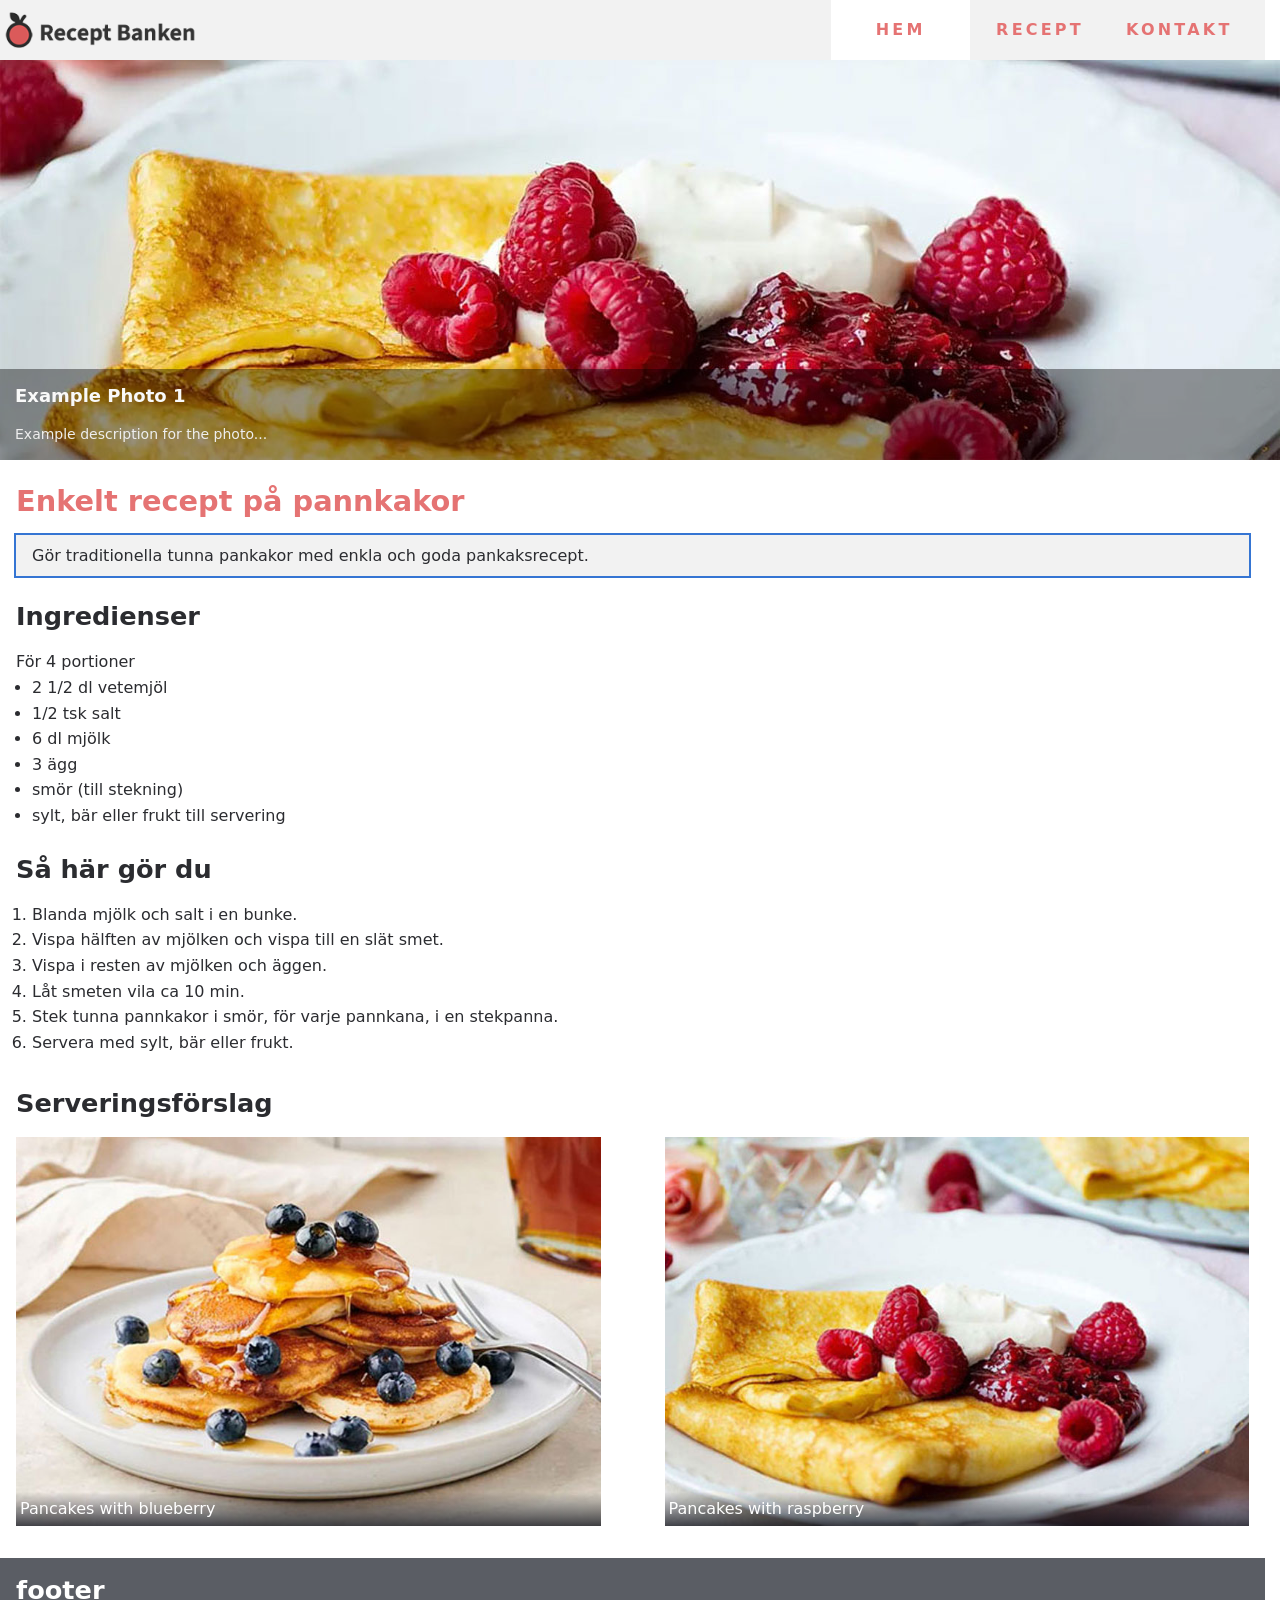
<file: index.html>
<!doctype html>
<html lang="sv">

<head>
  <meta charset="utf-8">
  <meta name="viewport" content="width=device-width, initial-scale=1">
  <title>Recept Banken</title>

  <!-- fontawesome icons -->
  <link rel="stylesheet" href="css/fa-6.5.1-fontawesome.min.css">
  <link rel="stylesheet" href="css/fa-6.5.1-brands.min.css">
  <link rel="stylesheet" href="css/fa-6.5.1-solid.min.css">
  <link rel="stylesheet" href="css/fa-6.5.1-v5-font-face.min.css">
  <link rel="stylesheet" href="css/fa-6.5.1-v4-font-face.min.css">

  <!-- font: system-ui, ui-monospace -->
  <link rel="stylesheet" href="css/font-face.css">

  <!-- css styles -->
  <link rel="stylesheet" href="css/variables.css">
  <link rel="stylesheet" href="css/global.css">
  <link rel="stylesheet" href="css/typography.css">
  <link rel="stylesheet" href="css/navbar.css">
  <link rel="stylesheet" href="css/media.css">
  <link rel="stylesheet" href="css/slides.css">

  <!-- favicon -->
  <link rel="icon" type="image/png" href="favicon-96x96.png" sizes="96x96">
  <link rel="icon" type="image/svg+xml" href="favicon.svg">
  <link rel="shortcut icon" href="favicon.ico" />
  <link rel="apple-touch-icon" sizes="180x180" href="apple-touch-icon.png">
  <meta name="apple-mobile-web-app-title" content="Recept Banken">
  <link rel="manifest" href="site.webmanifest">

  <meta name="description" content="Recept för alla | Recept Banken">

</head>
<body>
<header>
  <div class="container">

    <!-- logo -->
    <a class="logo" href="index.html">
      <img src="img/logo.svg" width="200" height="40" alt="Recept Banken Logotype">
    </a>

    <!-- hidden checkbox -->
    <input type="checkbox" id="nav-toggle" class="nav-toggle">

    <!-- nav -->
    <nav>
      <ul>
        <li><a class="active" aria-current="page" href="index.html">Hem</a></li>
        <li><a href="recept.html">Recept</a></li>
        <li><a href="contact.html">Kontakt</a></li>
      </ul>
    </nav>

    <!-- hamburger menu -->
    <label for="nav-toggle" class="nav-toggle-label">
      <i class="fa-solid fa-bars"></i>
    </label>

  </div>
</header>

<main>

  <!-- slider -->
  <div class="container slider">
    <div class="image-slideshow">
      <div>
        <img src="img/slides/slide1.jpg" width="1280" height="400" alt="">
        <div>
          <h2>Example Photo 1</h2>
          <p>Example description for the photo...</p>
        </div>
      </div>
      <div>
        <img src="img/slides/slide2.jpg" width="1280" height="400" alt="">
        <div>
          <h2>Example Photo 2</h2>
          <p>Example description for the photo...</p>
        </div>
      </div>
      <div>
        <img src="img/slides/slide3.jpg" width="1280" height="400" alt="">
        <div>
          <h2>Example Photo 3</h2>
          <p>Example description for the photo...</p>
        </div>
      </div>
    </div>
  </div>

  <section class="container">
    <header>
      <h1>Enkelt recept på pannkakor</h1>
      <p>
        Gör traditionella tunna pankakor med enkla och goda pankaksrecept.
      </p>
    </header>

    <div class="content">
      <article>

        <h2>Ingredienser</h2>

        <p>
          För 4 portioner
        </p>
        <ul>
          <li>
            2 1/2 dl vetemjöl
          </li>
          <li>
            1/2 tsk salt
          </li>
          <li>
            6 dl mjölk
          </li>
          <li>
            3 ägg
          </li>
          <li>
            smör (till stekning)
          </li>
          <li>
            sylt, bär eller frukt till servering
          </li>
        </ul>

        <h2>Så här gör du</h2>

        <ol>
          <li>
            Blanda mjölk och salt i en bunke.
          </li>
          <li>
            Vispa hälften av mjölken och vispa till en slät smet.
          </li>
          <li>
            Vispa i resten av mjölken och äggen.
          </li>
          <li>
            Låt smeten vila ca 10 min.
          </li>
          <li>
            Stek tunna pannkakor i smör, för varje pannkana, i en stekpanna.
          </li>
          <li>
            Servera med sylt, bär eller frukt.
          </li>
        </ol>

      </article>
    </div>

    </section>
    <section class="container">

      <h2>Serveringsförslag</h2>

      <div class="content">

        <article>
          <figure>
            <img src="img/pancakes-blueberry.jpg" width="800" height="533" alt="Pancakes with blueberry">
            <figcaption>Pancakes with blueberry</figcaption>
          </figure>
        </article>

        <article>
          <figure>
            <img src="img/pancakes-raspberry.jpg" width="800" height="533" alt="Pancakes with raspberry">
            <figcaption>Pancakes with raspberry</figcaption>
          </figure>
        </article>

      </div>

  </section>
</main>

<footer>
  <section class="container">
    <h2>footer</h2>
  </section>
</footer>

</body>
</html>
</file>
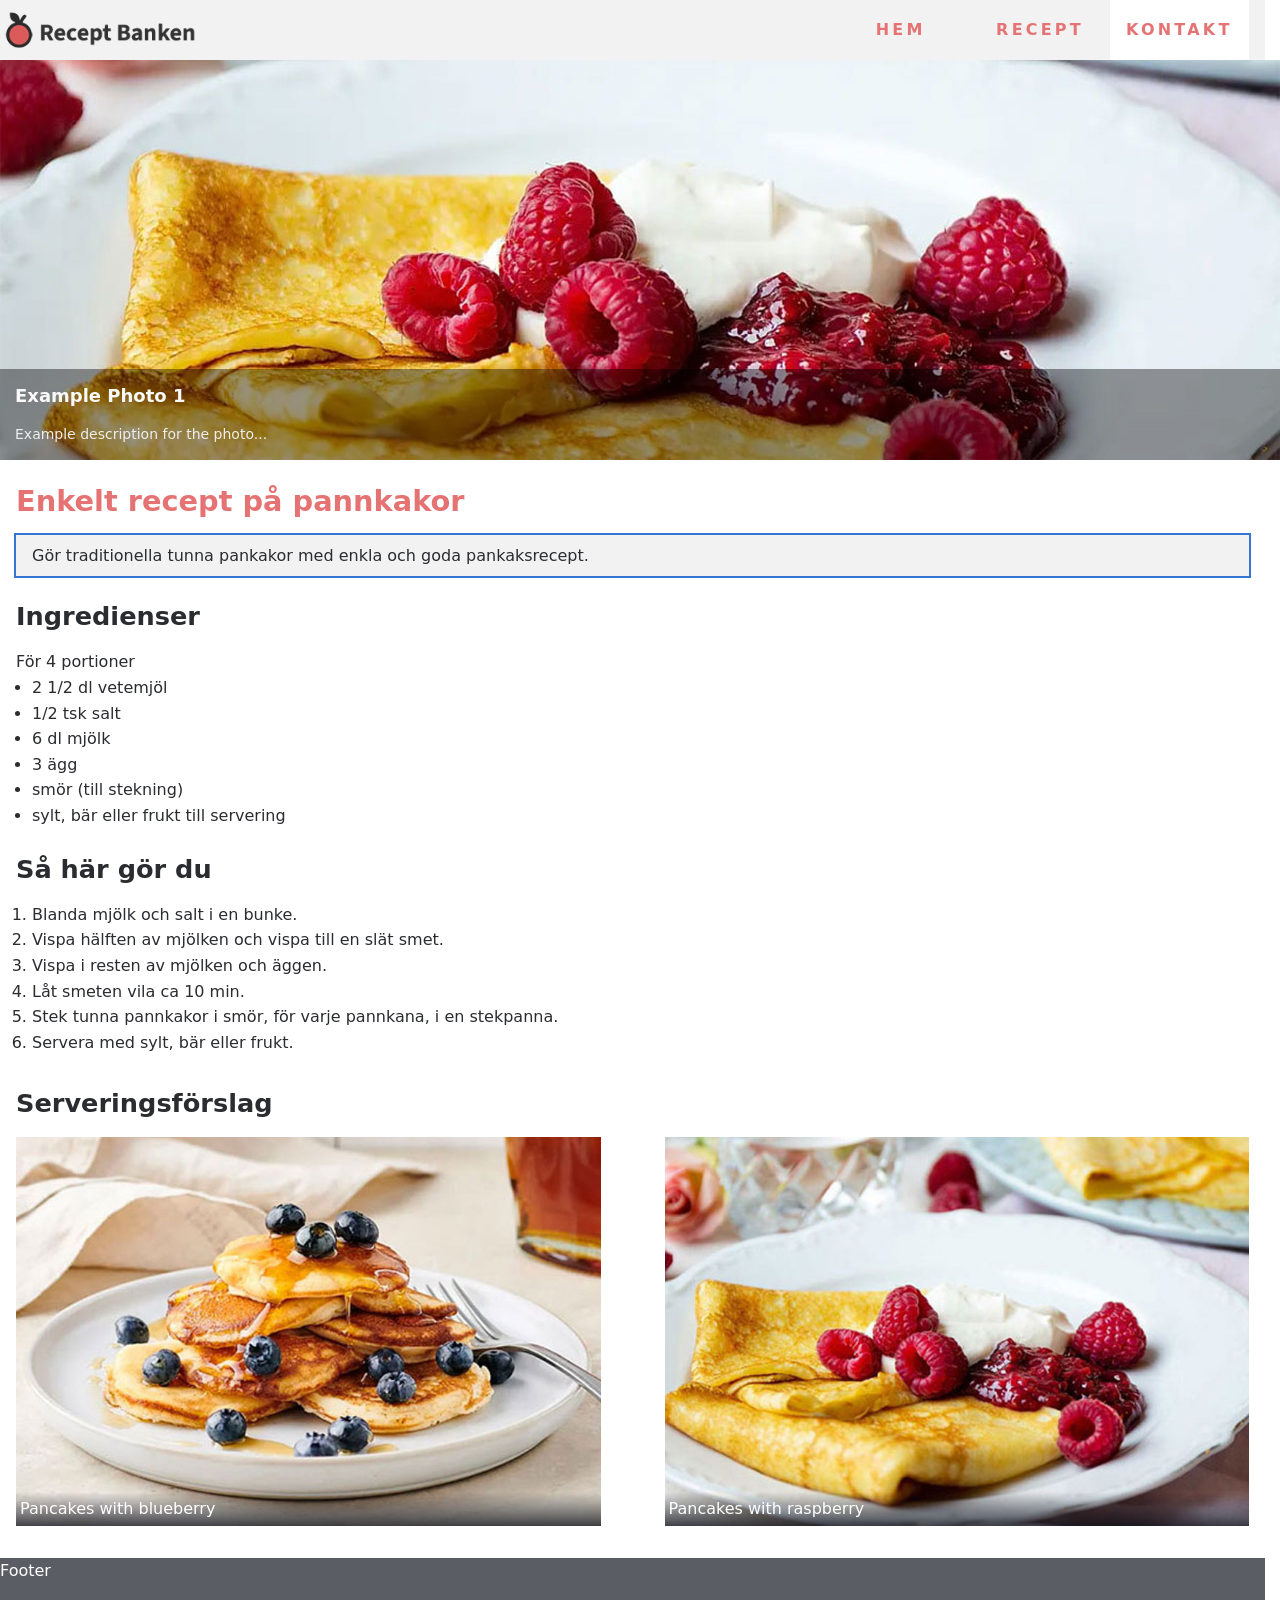
<file: contact.html>
<!doctype html>
<html lang="sv">

<head>
  <meta charset="utf-8">
  <meta name="viewport" content="width=device-width, initial-scale=1">
  <title>Recept Banken</title>

  <!-- fontawesome icons -->
  <link rel="stylesheet" href="css/fa-6.5.1-fontawesome.min.css">
  <link rel="stylesheet" href="css/fa-6.5.1-brands.min.css">
  <link rel="stylesheet" href="css/fa-6.5.1-solid.min.css">
  <link rel="stylesheet" href="css/fa-6.5.1-v5-font-face.min.css">
  <link rel="stylesheet" href="css/fa-6.5.1-v4-font-face.min.css">

  <!-- font: system-ui, ui-monospace -->
  <link rel="stylesheet" href="css/font-face.css">

  <!-- css styles -->
  <link rel="stylesheet" href="css/variables.css">
  <link rel="stylesheet" href="css/global.css">
  <link rel="stylesheet" href="css/typography.css">
  <link rel="stylesheet" href="css/navbar.css">
  <link rel="stylesheet" href="css/media.css">
  <link rel="stylesheet" href="css/slides.css">

  <!-- favicon -->
  <link rel="icon" type="image/png" href="favicon-96x96.png" sizes="96x96">
  <link rel="icon" type="image/svg+xml" href="favicon.svg">
  <link rel="shortcut icon" href="favicon.ico" />
  <link rel="apple-touch-icon" sizes="180x180" href="apple-touch-icon.png">
  <meta name="apple-mobile-web-app-title" content="Recept Banken">
  <link rel="manifest" href="site.webmanifest">

  <meta name="description" content="Recept för alla | Recept Banken">

</head>
<body>
<header>
  <div class="container">

    <!-- logo -->
    <a class="logo" href="index.html">
      <img src="img/logo.svg" width="200" height="40" alt="Recept Banken Logotype">
    </a>

    <!-- hidden checkbox -->
    <input type="checkbox" id="nav-toggle" class="nav-toggle">

    <!-- nav -->
    <nav>
      <ul>
        <li><a href="index.html">Hem</a></li>
        <li><a href="recept.html">Recept</a></li>
        <li><a class="active" aria-current="page" href="contact.html">Kontakt</a></li>
      </ul>
    </nav>

    <!-- hamburger menu -->
    <label for="nav-toggle" class="nav-toggle-label">
      <i class="fa-solid fa-bars"></i>
    </label>

  </div>
</header>

<main>

  <!-- slider -->
  <div class="container slider">
    <div class="image-slideshow">
      <div>
        <img src="img/slides/slide1.jpg" width="1280" height="400" alt="">
        <div>
          <h2>Example Photo 1</h2>
          <p>Example description for the photo...</p>
        </div>
      </div>
      <div>
        <img src="img/slides/slide2.jpg" width="1280" height="400" alt="">
        <div>
          <h2>Example Photo 2</h2>
          <p>Example description for the photo...</p>
        </div>
      </div>
      <div>
        <img src="img/slides/slide3.jpg" width="1280" height="400" alt="">
        <div>
          <h2>Example Photo 3</h2>
          <p>Example description for the photo...</p>
        </div>
      </div>
    </div>
  </div>

  <section class="container">
    <header>
      <h1>Enkelt recept på pannkakor</h1>
      <p>
        Gör traditionella tunna pankakor med enkla och goda pankaksrecept.
      </p>
    </header>

    <div class="content">
      <article>

        <h2>Ingredienser</h2>

        <p>
          För 4 portioner
        </p>
        <ul>
          <li>
            2 1/2 dl vetemjöl
          </li>
          <li>
            1/2 tsk salt
          </li>
          <li>
            6 dl mjölk
          </li>
          <li>
            3 ägg
          </li>
          <li>
            smör (till stekning)
          </li>
          <li>
            sylt, bär eller frukt till servering
          </li>
        </ul>

        <h2>Så här gör du</h2>

        <ol>
          <li>
            Blanda mjölk och salt i en bunke.
          </li>
          <li>
            Vispa hälften av mjölken och vispa till en slät smet.
          </li>
          <li>
            Vispa i resten av mjölken och äggen.
          </li>
          <li>
            Låt smeten vila ca 10 min.
          </li>
          <li>
            Stek tunna pannkakor i smör, för varje pannkana, i en stekpanna.
          </li>
          <li>
            Servera med sylt, bär eller frukt.
          </li>
        </ol>

      </article>
    </div>

  </section>

  <section class="container">

    <h2>Serveringsförslag</h2>

    <div class="content">

      <article>
        <figure>
          <img src="img/pancakes-blueberry.jpg" width="800" height="533" alt="Pancakes with blueberry">
          <figcaption>Pancakes with blueberry</figcaption>
        </figure>
      </article>

      <article>
        <figure>
          <img src="img/pancakes-raspberry.jpg" width="800" height="533" alt="Pancakes with raspberry">
          <figcaption>Pancakes with raspberry</figcaption>
        </figure>
      </article>

    </div>

  </section>
</main>

<footer>
  <section class="container">
    Footer
  </section>
</footer>

</body>
</html>
</file>
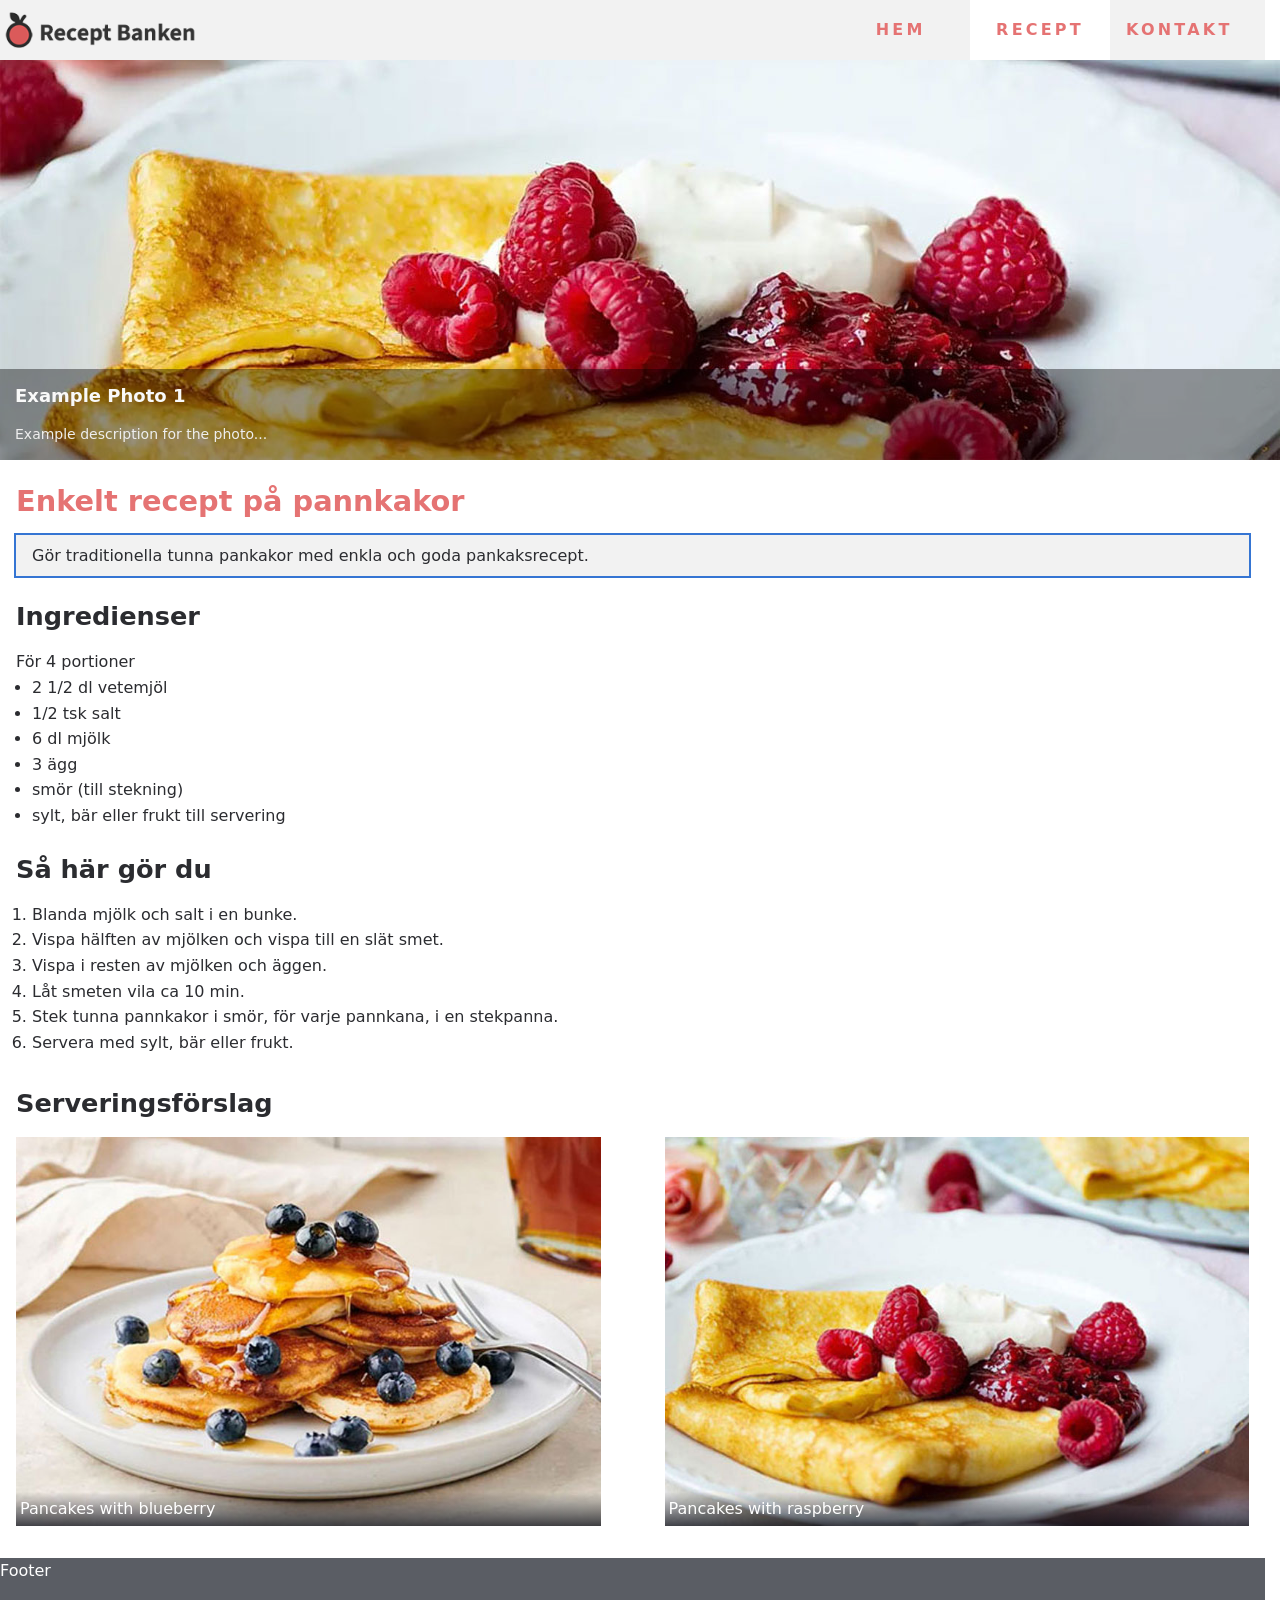
<file: recept.html>
<!doctype html>
<html lang="sv">

<head>
  <meta charset="utf-8">
  <meta name="viewport" content="width=device-width, initial-scale=1">
  <title>Recept Banken</title>

  <!-- fontawesome icons -->
  <link rel="stylesheet" href="css/fa-6.5.1-fontawesome.min.css">
  <link rel="stylesheet" href="css/fa-6.5.1-brands.min.css">
  <link rel="stylesheet" href="css/fa-6.5.1-solid.min.css">
  <link rel="stylesheet" href="css/fa-6.5.1-v5-font-face.min.css">
  <link rel="stylesheet" href="css/fa-6.5.1-v4-font-face.min.css">

  <!-- font: system-ui, ui-monospace -->
  <link rel="stylesheet" href="css/font-face.css">

  <!-- css styles -->
  <link rel="stylesheet" href="css/variables.css">
  <link rel="stylesheet" href="css/global.css">
  <link rel="stylesheet" href="css/typography.css">
  <link rel="stylesheet" href="css/navbar.css">
  <link rel="stylesheet" href="css/media.css">
  <link rel="stylesheet" href="css/slides.css">

  <!-- favicon -->
  <link rel="icon" type="image/png" href="favicon-96x96.png" sizes="96x96">
  <link rel="icon" type="image/svg+xml" href="favicon.svg">
  <link rel="shortcut icon" href="favicon.ico" />
  <link rel="apple-touch-icon" sizes="180x180" href="apple-touch-icon.png">
  <meta name="apple-mobile-web-app-title" content="Recept Banken">
  <link rel="manifest" href="site.webmanifest">

  <meta name="description" content="Recept för alla | Recept Banken">

</head>
<body>
<header>
  <div class="container">

    <!-- logo -->
    <a class="logo" href="index.html">
      <img src="img/logo.svg" width="200" height="40" alt="Recept Banken Logotype">
    </a>

    <!-- hidden checkbox -->
    <input type="checkbox" id="nav-toggle" class="nav-toggle">

    <!-- nav -->
    <nav>
      <ul>
        <li><a href="index.html">Hem</a></li>
        <li><a class="active" aria-current="page" href="recept.html">Recept</a></li>
        <li><a href="contact.html">Kontakt</a></li>
      </ul>
    </nav>

    <!-- hamburger menu -->
    <label for="nav-toggle" class="nav-toggle-label">
      <i class="fa-solid fa-bars"></i>
    </label>

  </div>
</header>

<main>

  <!-- slider -->
  <div class="container slider">
    <div class="image-slideshow">
      <div>
        <img src="img/slides/slide1.jpg" width="1280" height="400" alt="">
        <div>
          <h2>Example Photo 1</h2>
          <p>Example description for the photo...</p>
        </div>
      </div>
      <div>
        <img src="img/slides/slide2.jpg" width="1280" height="400" alt="">
        <div>
          <h2>Example Photo 2</h2>
          <p>Example description for the photo...</p>
        </div>
      </div>
      <div>
        <img src="img/slides/slide3.jpg" width="1280" height="400" alt="">
        <div>
          <h2>Example Photo 3</h2>
          <p>Example description for the photo...</p>
        </div>
      </div>
    </div>
  </div>

  <section class="container">
    <header>
      <h1>Enkelt recept på pannkakor</h1>
      <p>
        Gör traditionella tunna pankakor med enkla och goda pankaksrecept.
      </p>
    </header>

    <div class="content">
      <article>

        <h2>Ingredienser</h2>

        <p>
          För 4 portioner
        </p>
        <ul>
          <li>
            2 1/2 dl vetemjöl
          </li>
          <li>
            1/2 tsk salt
          </li>
          <li>
            6 dl mjölk
          </li>
          <li>
            3 ägg
          </li>
          <li>
            smör (till stekning)
          </li>
          <li>
            sylt, bär eller frukt till servering
          </li>
        </ul>

        <h2>Så här gör du</h2>

        <ol>
          <li>
            Blanda mjölk och salt i en bunke.
          </li>
          <li>
            Vispa hälften av mjölken och vispa till en slät smet.
          </li>
          <li>
            Vispa i resten av mjölken och äggen.
          </li>
          <li>
            Låt smeten vila ca 10 min.
          </li>
          <li>
            Stek tunna pannkakor i smör, för varje pannkana, i en stekpanna.
          </li>
          <li>
            Servera med sylt, bär eller frukt.
          </li>
        </ol>

      </article>
    </div>

  </section>

  <section class="container">

    <h2>Serveringsförslag</h2>

    <div class="content">

      <article>
        <figure>
          <img src="img/pancakes-blueberry.jpg" width="800" height="533" alt="Pancakes with blueberry">
          <figcaption>Pancakes with blueberry</figcaption>
        </figure>
      </article>

      <article>
        <figure>
          <img src="img/pancakes-raspberry.jpg" width="800" height="533" alt="Pancakes with raspberry">
          <figcaption>Pancakes with raspberry</figcaption>
        </figure>
      </article>

    </div>

  </section>
</main>

<footer>
  <section class="container">
    Footer
  </section>
</footer>

</body>
</html>
</file>
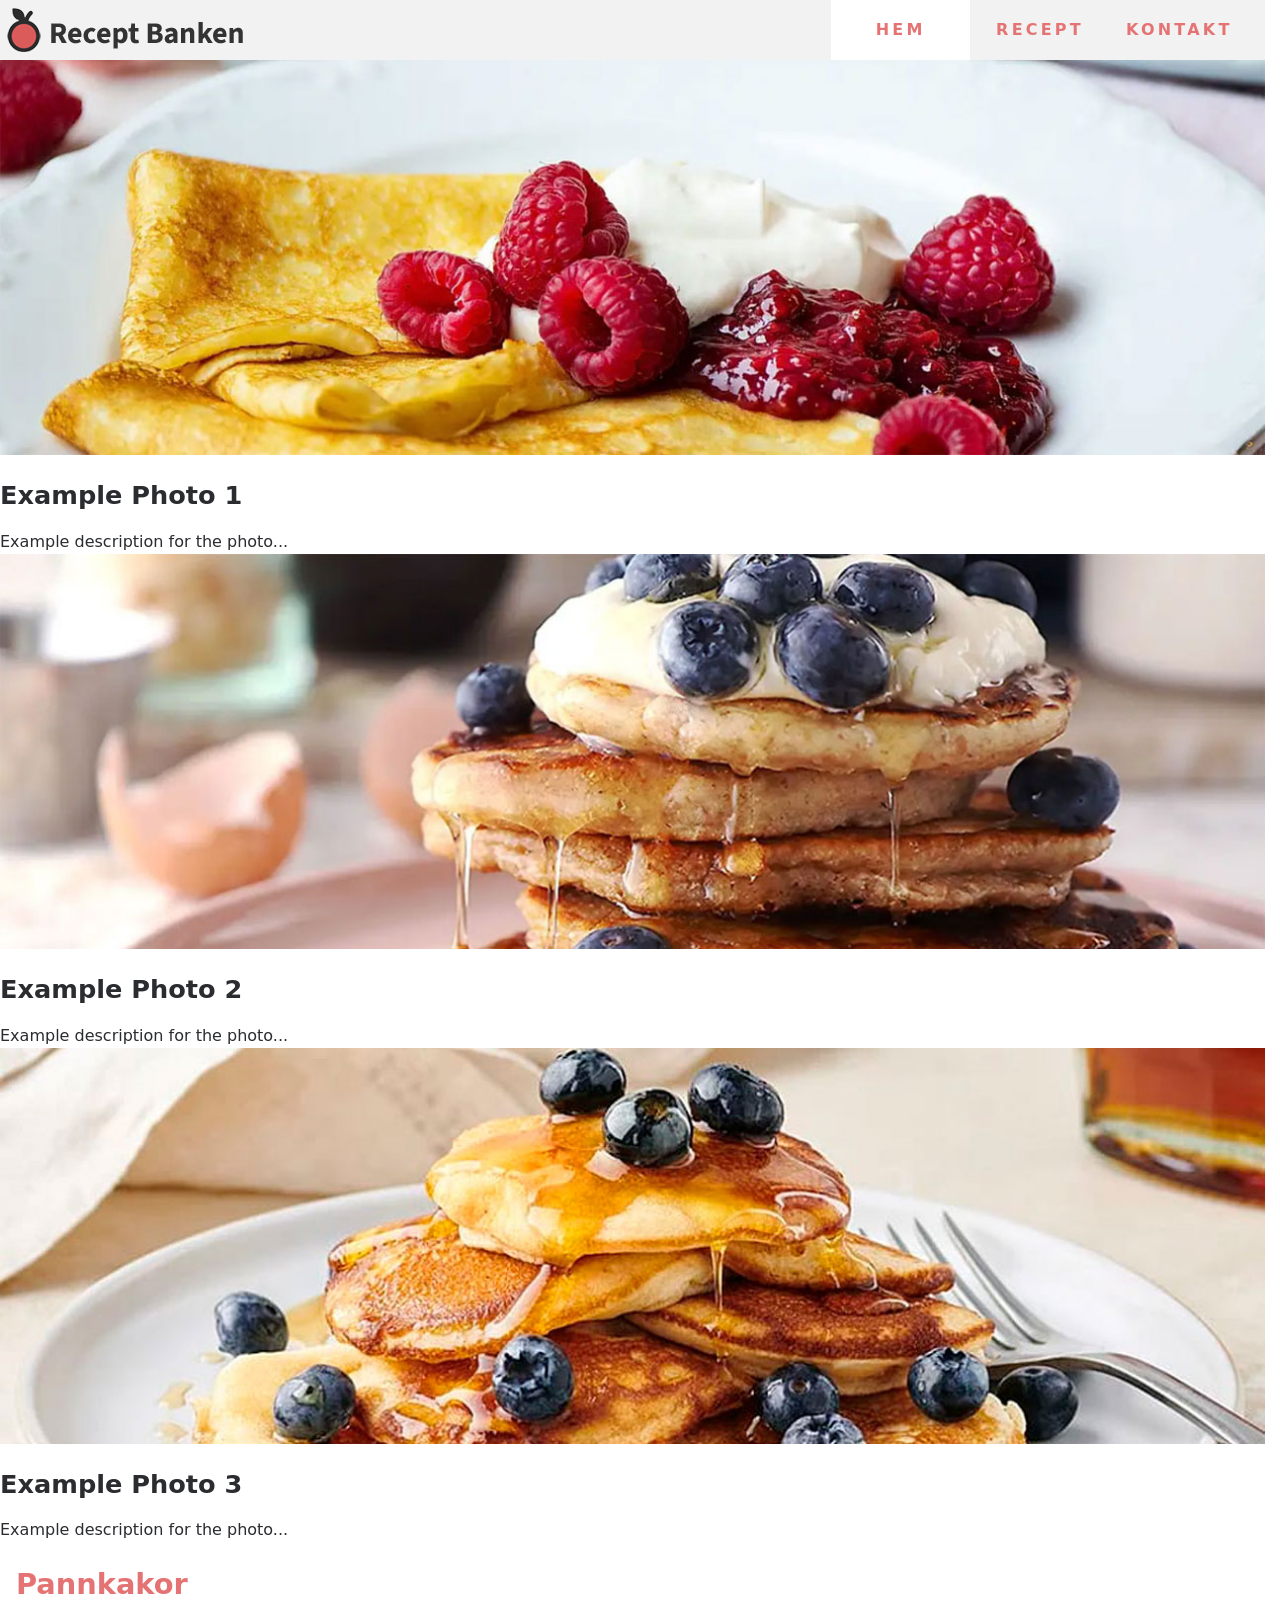
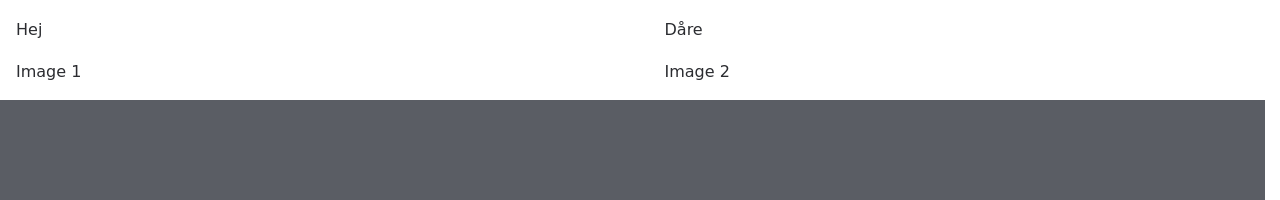
<file: test.html>
<!doctype html>
<html lang="sv">

<head>
  <meta charset="utf-8">
  <meta name="viewport" content="width=device-width, initial-scale=1">
  <title>Recept Banken</title>

  <!-- fontawesome icons -->
  <link rel="stylesheet" href="css/fa-6.5.1-fontawesome.min.css">
  <link rel="stylesheet" href="css/fa-6.5.1-brands.min.css">
  <link rel="stylesheet" href="css/fa-6.5.1-solid.min.css">
  <link rel="stylesheet" href="css/fa-6.5.1-v5-font-face.min.css">
  <link rel="stylesheet" href="css/fa-6.5.1-v4-font-face.min.css">

  <!-- font: system-ui, ui-monospace -->
  <link rel="stylesheet" href="css/font-face.css">

  <!-- css styles -->
  <link rel="stylesheet" href="css/variables.css">
  <link rel="stylesheet" href="css/global.css">
  <link rel="stylesheet" href="css/typography.css">
  <!--
  <link rel="stylesheet" href="css/buttons.css">
  -->
  <link rel="stylesheet" href="css/navbar.css">
  <!--
  <link rel="stylesheet" href="css/cards.css">
  <link rel="stylesheet" href="css/forms.css">
  -->
  <link rel="stylesheet" href="css/media.css">
  <!--
  <link rel="stylesheet" href="css/slides.css">
  -->

  <!-- favicon -->
  <link rel="icon" type="image/png" href="favicon-96x96.png" sizes="96x96">
  <link rel="icon" type="image/svg+xml" href="favicon.svg">
  <link rel="shortcut icon" href="favicon.ico" />
  <link rel="apple-touch-icon" sizes="180x180" href="apple-touch-icon.png">
  <meta name="apple-mobile-web-app-title" content="Recept Banken">
  <link rel="manifest" href="site.webmanifest">

  <meta name="description" content="Recept för alla | Recept Banken">

</head>
<body>
<header>
  <div class="container">

    <!-- logo -->
    <a class="logo" href="index.html">
      <img src="img/logo.svg" width="250" height="50" alt="Recept Banken Logotype">
    </a>

    <!-- hidden checkbox -->
    <input type="checkbox" id="nav-toggle" class="nav-toggle">

    <!-- nav -->
    <nav>
      <ul>
        <li><a class="active" aria-current="page" href="index.html">Hem</a></li>
        <li><a href="recept.html">Recept</a></li>
        <li><a href="contact.html">Kontakt</a></li>
      </ul>
    </nav>

    <!-- hamburger menu -->
    <label for="nav-toggle" class="nav-toggle-label">
      <i class="fa-solid fa-bars"></i>
    </label>

  </div>
</header>
<!-- https://www.w3.org/WAI/GL/wiki/Using_HTML5_section_elements -->
<main>

  <!-- slider -->
  <div class="container">
    <div class="image-slideshow">
      <div>
        <img src="img/slides/slide1.jpg" width="1280" height="400" alt="">
        <div>
          <h2>Example Photo 1</h2>
          <p>Example description for the photo...</p>
        </div>
      </div>
      <div>
        <img src="img/slides/slide2.jpg" width="1280" height="400" alt="">
        <div>
          <h2>Example Photo 2</h2>
          <p>Example description for the photo...</p>
        </div>
      </div>
      <div>
        <img src="img/slides/slide3.jpg" width="1280" height="400" alt="">
        <div>
          <h2>Example Photo 3</h2>
          <p>Example description for the photo...</p>
        </div>
      </div>
    </div>
  </div>



  <section class="container">
    <header>
      <h1>Pannkakor</h1>
    </header>

    <div class="content">
      <article>
        Hej
      </article>
      <article>
        Dåre
      </article>
    </div>

    <div class="content">
      <article>
        Image 1
      </article>
      <article>
        Image 2
      </article>
    </div>

  </section>
</main>

<footer>
  <section class="container">

  </section>
</footer>
</body>
</html>
</file>
<file: css/font-face.css>
@charset "UTF-8";
/*
|--------------------------------------------------------------------------
|
|--------------------------------------------------------------------------
*/

@font-face {
  font-family: system-ui;
  src: local(".AppleSystemUIFont"), local("Segoe UI"), local("Ubuntu"), local("Roboto-Regular"), local("HelveticaNeue");
}

@font-face {
  font-family: system-ui;
  font-style: italic;
  src: local(".AppleSystemUIFont"), local("Segoe UI Italic"), local("Ubuntu-Italic"), local("Roboto-Italic"), local("HelveticaNeue-Italic");
}

@font-face {
  font-family: system-ui;
  font-weight: bold;
  src: local(".AppleSystemUIFont"), local("Segoe UI Bold"), local("Ubuntu-Bold"), local("Roboto-Bold"), local("HelveticaNeue-Bold");
}

@font-face {
  font-family: system-ui;
  font-style: italic;
  font-weight: bold;
  src: local(".AppleSystemUIFont"), local("Segoe UI Bold Italic"), local("Ubuntu-BoldItalic"), local("Roboto-BoldItalic"), local("HelveticaNeue-BoldItalic");
}

@font-face {
  font-family: ui-monospace;
  src: local(".AppleSystemUIFontMonospaced-Regular"), local("Segoe UI Mono"), local("UbuntuMono"), local("Roboto-Mono"), local("Menlo");
}

@font-face {
  font-family: ui-monospace;
  font-style: italic;
  src: local(".AppleSystemUIFontMonospaced-RegularItalic"), local("Segoe UI Mono Italic"), local("UbuntuMono-Italic"), local("Roboto-Mono-Italic"), local("Menlo-Italic");
}

@font-face {
  font-family: ui-monospace;
  font-weight: bold;
  src: local(".AppleSystemUIFontMonospaced-Bold"), local("Segoe UI Mono Bold"), local("UbuntuMono-Bold"), local("Roboto-Mono-Bold"), local("Menlo-Bold");
}

@font-face {
  font-family: ui-monospace;
  font-style: italic;
  font-weight: bold;
  src: local(".AppleSystemUIFontMonospaced-BoldItalic"), local("Segoe UI Mono Bold Italic"), local("UbuntuMono-BoldItalic"), local("Roboto-Mono-BoldItalic"), local("Menlo-BoldItalic");
}
</file>
<file: css/variables.css>
@charset "UTF-8";
/*
|--------------------------------------------------------------------------
| https://github.com/kevin-powell/fem-manage-landing-page-part-6/blob/master/style.css
| https://github.com/philipwalton/solved-by-flexbox/blob/master/assets/css/base/elements.css
| https://dev.to/danywalls/how-to-use-hsl-and-calc-functions-in-css-for-creating-darken-and-light-colors-3kbn
| https://htmlcolors.com/hex-to-hsl
| https://debroome.com/best-practices-how-to-write-company-brand-guidelines-colors/
| https://noeldelgado.github.io/shadowlord/
|
| Best practices colors: (60-30-10 Rule)
| - Primary colors: (60%)
| - Secondary colors: (30%)
| - Tertiary color: (10%)
|
| Variable currentcolor is the same color as font-color was set to earlier!
| Currently, only four elements will tint via the accent-color property: checkbox, radio, range and progress.
|--------------------------------------------------------------------------
*/
:root {
    --gray-01: #f8f8f8;
    --gray-02: #f2f2f2;
    --gray-03: #eeeeee;
    --gray-04: #cccccc;
    --gray-05: #acacac;
    --gray-06: #6b6b6b;
    --gray-07: #5a5d64;
    --gray-08: #3d3d3d;
    --gray-09: #2b2c30;
    --gray-10: #242424;

    --color-primary: #e57373;
    --color-primary-hover: #db5a5a;

    --color-secondary: #3575d3;
    --color-secondary-hover: #1c5ebf;

    --ff-icons: 'Font Awesome 6 Free';
}
</file>
<file: css/global.css>
@charset "UTF-8";
/*
|--------------------------------------------------------------------------
| global
|--------------------------------------------------------------------------
*/

*,
*::before,
*::after {
  box-sizing: border-box;
  /* DEBUG CSS: background: rgb(182 216 250 / 0.06) !important; */
}

* {
  margin: 0;
  padding: 0;
}

html {
  scrollbar-gutter: stable;
  -moz-text-size-adjust: none;
  -webkit-text-size-adjust: none;
  text-size-adjust: none;
}

html,
body {
  height: 100%;
}

body {
  scroll-behavior: smooth;
  min-height: 100vh;
  display: flex;
  flex-direction: column;
  background-color: var(--white);
}

body > header,
footer {
  flex: none;
}

main {
  display: flex;
  flex: 1 0 auto;
  flex-direction: column;
}

.container {
  display: flow-root;
  box-sizing: content-box;
  margin: 0 auto;
  max-width: 1280px;
  width: 100%;
  outline: none;
}

section {
  display: flow-root;
  box-sizing: border-box;
  padding: 0;
}

article {
  padding: 0 1rem 1rem 1rem;
}

article,
aside {
  display: flow-root;
  flex: 1 1 100%;
}

.content {
  display: flex;
  flex: 1 1 100%;
  flex-direction: column;
  justify-content: center;
  align-items: stretch;
  gap: 1rem;
}

@media only screen and (min-width: 48em) {

  .content {
      flex-direction: row;
      gap: 2rem;
  }
}

footer {
  min-height: 100px;
  background-color: var(--gray-07);
  color: white;
}

hr {
  border: 0;
  border-top: 0.1rem solid var(--border-color);
  margin: 2.0rem 0;
}

ul,
ol {
  padding: 0 1rem;
}
</file>
<file: css/typography.css>
@charset "UTF-8";
/*
|--------------------------------------------------------------------------
| Typography
|--------------------------------------------------------------------------
*/

html {
  font-family:
    system-ui,
      /* macOS 10.11-10.12 */ -apple-system,
      /* Windows 6+ */ "Segoe UI",
      /* Android 4+ */ "Roboto",
      /* Ubuntu 10.10+ */ "Ubuntu",
      /* Gnome 3+ */ "Cantarell",
      /* KDE Plasma 5+ */ "Noto Sans",
      /* fallback */ sans-serif,
      /* macOS emoji */ "Apple Color Emoji",
      /* Windows emoji */ "Segoe UI Emoji",
      /* Windows emoji */ "Segoe UI Symbol",
      /* Linux emoji */ "Noto Color Emoji";
  font-size: 1rem;
  font-weight: 400;
  line-height: 1.6;
  font-synthesis: none;
  text-rendering: optimizeLegibility;
  -webkit-font-smoothing: antialiased;
  -moz-osx-font-smoothing: grayscale;
  -webkit-text-size-adjust: 100%;
  color: var(--gray-09);
}

code,
kbd,
samp,
pre {
  font-family:
    ui-monospace,
      /* macOS 10.10+ */ "Menlo",
      /* Windows 6+ */ "Consolas",
      /* Android 4+ */ "Roboto Mono",
      /* Ubuntu 10.10+ */ "Ubuntu Monospace",
      /* KDE Plasma 5+ */ "Noto Mono",
      /* KDE Plasma 4+ */ "Oxygen Mono",
      /* Linux/OpenOffice fallback */ "Liberation Mono",
      /* fallback */ monospace,
      /* macOS emoji */ "Apple Color Emoji",
      /* Windows emoji */ "Segoe UI Emoji",
      /* Windows emoji */ "Segoe UI Symbol",
      /* Linux emoji */ "Noto Color Emoji";
}

h1 {
  font-size: 1.8rem;
  line-height: 1.2;
  font-weight: 700;
  color: var(--color-primary);
  padding: 1.5rem 1rem 1rem 1rem;
}

h2 {
  font-size: 1.6rem;
  line-height: 1.3;
  font-weight: 600;
  padding: 1.5rem 0 1rem 0;
}

section > h2 {
  padding: 1rem;
}

h1 ~ p {
  margin: 0 1rem 0 1rem;
  background-color: var(--gray-02);
  padding: 0.5rem 1rem 0.5rem 1rem;
  outline: var(--color-secondary) solid 2px;
}

a,
a:link,
a:visited {
  outline: none;
  color: var(--color-primary);
  text-decoration: none;
  cursor: pointer;
  white-space: nowrap;
  line-height: inherit;
  transition: all 0.25s ease-out;
}

a:hover,
a:focus,
a:active {
    color: var(--color-primary-hover);
}
</file>
<file: css/navbar.css>
@charset "UTF-8";
/*
|--------------------------------------------------------------------------
| Navbar
|--------------------------------------------------------------------------
*/

.nav-toggle {
  display: none;
}

.nav-toggle-label {
  display: block;
}

.push {
  margin-left: auto;
}

.nav-toggle-label i.fa-solid {
  /* Hamburger icon   */

  font-size: 125%;
  cursor: pointer;
  color: var(--gray-07);
  transition: color 150ms ease-in;
}

.nav-toggle-label {
  padding-right: 1rem;
}

.logo,
.nav-toggle-label {
  display: flex;
  justify-content: center;
  align-items: center;

}

body > header {
  position: sticky;
  top: 0;
  width: 100%;
  z-index: 999;
  background-color: var(--gray-02);
  transition: background 250ms ease-in;
}

body > header > .container {
  display: flex;
  justify-content: space-between;
  align-items: center;
}

nav {
  position: absolute;
  text-align: left;
  top: 100%;
  left: 0;
  width: 100%;
  transform: scale(1, 0);
  transform-origin: top;
  transition: transform 400ms ease-in-out;
  height: 0;
}

@media only screen and (min-width: 48em) {

  nav {
    height: 60px;
    transition: all 250ms ease-in;
  }
}

nav ul {
  list-style: none;
  width: 100%;
  height: 100%;
  display: flex;
  justify-content: space-between;
  align-items: stretch;
  flex-direction: column;
}

nav li {
  display: inline;
  width: 100%;
}

nav a {
  width: 100%;
  height: 100%;
  display: flex;
  text-decoration: none;
  text-transform: uppercase;
  font-weight: 700;
  background-color: var(--gray-02);
  letter-spacing: 0.2rem;
  transition: all 250ms ease-in;
  padding: 1rem;
}

nav a:hover,
nav a:focus,
nav a:active {
  background-color: var(--gray-03);
  color: var(--gray-06);
}

nav a.active {
  background-color: white;
  color: var(--color-primary);
}

.nav-toggle:checked ~ nav {
  transform: scale(1,1);
}

@media only screen and (min-width: 48em) {

  .nav-toggle-label {
    display: none;
  }

  nav {
    position: relative;
    transform: scale(1, 1);
    transition: initial;
    line-height: 40px;
    width: 450px;
    display: block;
    text-align: center;

  }

  nav ul {
    flex-direction: row;
  }

  nav a {
    padding: 0;
    width: 100%;
    height: 100%;
    display: flex;
    justify-content: center;
    align-items: center;
  }
}
</file>
<file: css/media.css>
@charset "UTF-8";
/*
|--------------------------------------------------------------------------
| https://web.dev/learn/design/responsive-images/
|--------------------------------------------------------------------------
*/

audio,
canvas,
iframe,
img,
svg,
video {
    vertical-align: middle;
}

iframe {
    border-style: none;
}

img {
  max-width: 100%;
  height: auto;
}

.video {
    aspect-ratio: 16 / 9;
}
figure {
    margin: 0 0 1rem 0;
    position: relative;
}

figcaption {
    position: absolute;
    bottom: 0;
    left: 0;
    right: 0;
    padding: 0.25rem 0.25rem;
    background: linear-gradient(to top, hsla(230, 40%, 5%, 0.75), hsla(230, 40%, 5%, 0));
    color: white;
}
</file>
<file: css/slides.css>
@charset "UTF-8";
/*
|--------------------------------------------------------------------------
| slides
|--------------------------------------------------------------------------
*/

.slider {
  /* be combined with container class */

  padding: 0;
}

.image-slideshow {
  width: 1280px;
  height: 400px;
  overflow: hidden;
  white-space: nowrap;
  font-size: 0;
  position: relative;
}

.image-slideshow > div {
  width: 1280px;
  height: 400px;
  animation: move 15s ease-in-out 2s infinite alternate;
  display:inline-block;
}

.image-slideshow > div div {
  position: absolute;
  bottom: 0;
  background: rgba(0,0,0,0.4);
  width: 100%;
}

.image-slideshow h2 {
  padding: 15px;
  margin: 0;
  font-size: 18px;
  color: #f9f9f9;
}

.image-slideshow p {
  padding: 0 15px 15px 15px;
  margin: 0;
  font-size: 14px;
  color: var(--gray-03);
}

@keyframes move {
  0%,30% { transform: translateX(0); }
  40%,70% { transform: translateX(-1280px); }
  80%,100% { transform: translateX(-2560px); }
}

@media only screen and (max-width: 48em) {
  /* no slides in mobile */

  .image-slideshow {
    display: none;
  }
}
</file>
<file: css/fa-6.5.1-brands.min.css>
/*!
 * Font Awesome Free 6.5.1 by @fontawesome - https://fontawesome.com
 * License - https://fontawesome.com/license/free (Icons: CC BY 4.0, Fonts: SIL OFL 1.1, Code: MIT License)
 * Copyright 2023 Fonticons, Inc.
 */
:host,:root{--fa-style-family-brands:"Font Awesome 6 Brands";--fa-font-brands:normal 400 1em/1 "Font Awesome 6 Brands"}@font-face{font-family:"Font Awesome 6 Brands";font-style:normal;font-weight:400;font-display:block;src:url(./webfonts/fa-brands-400.woff2) format("woff2"),url(./webfonts/fa-brands-400.ttf) format("truetype")}.fa-brands,.fab{font-weight:400}.fa-monero:before{content:"\f3d0"}.fa-hooli:before{content:"\f427"}.fa-yelp:before{content:"\f1e9"}.fa-cc-visa:before{content:"\f1f0"}.fa-lastfm:before{content:"\f202"}.fa-shopware:before{content:"\f5b5"}.fa-creative-commons-nc:before{content:"\f4e8"}.fa-aws:before{content:"\f375"}.fa-redhat:before{content:"\f7bc"}.fa-yoast:before{content:"\f2b1"}.fa-cloudflare:before{content:"\e07d"}.fa-ups:before{content:"\f7e0"}.fa-pixiv:before{content:"\e640"}.fa-wpexplorer:before{content:"\f2de"}.fa-dyalog:before{content:"\f399"}.fa-bity:before{content:"\f37a"}.fa-stackpath:before{content:"\f842"}.fa-buysellads:before{content:"\f20d"}.fa-first-order:before{content:"\f2b0"}.fa-modx:before{content:"\f285"}.fa-guilded:before{content:"\e07e"}.fa-vnv:before{content:"\f40b"}.fa-js-square:before,.fa-square-js:before{content:"\f3b9"}.fa-microsoft:before{content:"\f3ca"}.fa-qq:before{content:"\f1d6"}.fa-orcid:before{content:"\f8d2"}.fa-java:before{content:"\f4e4"}.fa-invision:before{content:"\f7b0"}.fa-creative-commons-pd-alt:before{content:"\f4ed"}.fa-centercode:before{content:"\f380"}.fa-glide-g:before{content:"\f2a6"}.fa-drupal:before{content:"\f1a9"}.fa-hire-a-helper:before{content:"\f3b0"}.fa-creative-commons-by:before{content:"\f4e7"}.fa-unity:before{content:"\e049"}.fa-whmcs:before{content:"\f40d"}.fa-rocketchat:before{content:"\f3e8"}.fa-vk:before{content:"\f189"}.fa-untappd:before{content:"\f405"}.fa-mailchimp:before{content:"\f59e"}.fa-css3-alt:before{content:"\f38b"}.fa-reddit-square:before,.fa-square-reddit:before{content:"\f1a2"}.fa-vimeo-v:before{content:"\f27d"}.fa-contao:before{content:"\f26d"}.fa-square-font-awesome:before{content:"\e5ad"}.fa-deskpro:before{content:"\f38f"}.fa-brave:before{content:"\e63c"}.fa-sistrix:before{content:"\f3ee"}.fa-instagram-square:before,.fa-square-instagram:before{content:"\e055"}.fa-battle-net:before{content:"\f835"}.fa-the-red-yeti:before{content:"\f69d"}.fa-hacker-news-square:before,.fa-square-hacker-news:before{content:"\f3af"}.fa-edge:before{content:"\f282"}.fa-threads:before{content:"\e618"}.fa-napster:before{content:"\f3d2"}.fa-snapchat-square:before,.fa-square-snapchat:before{content:"\f2ad"}.fa-google-plus-g:before{content:"\f0d5"}.fa-artstation:before{content:"\f77a"}.fa-markdown:before{content:"\f60f"}.fa-sourcetree:before{content:"\f7d3"}.fa-google-plus:before{content:"\f2b3"}.fa-diaspora:before{content:"\f791"}.fa-foursquare:before{content:"\f180"}.fa-stack-overflow:before{content:"\f16c"}.fa-github-alt:before{content:"\f113"}.fa-phoenix-squadron:before{content:"\f511"}.fa-pagelines:before{content:"\f18c"}.fa-algolia:before{content:"\f36c"}.fa-red-river:before{content:"\f3e3"}.fa-creative-commons-sa:before{content:"\f4ef"}.fa-safari:before{content:"\f267"}.fa-google:before{content:"\f1a0"}.fa-font-awesome-alt:before,.fa-square-font-awesome-stroke:before{content:"\f35c"}.fa-atlassian:before{content:"\f77b"}.fa-linkedin-in:before{content:"\f0e1"}.fa-digital-ocean:before{content:"\f391"}.fa-nimblr:before{content:"\f5a8"}.fa-chromecast:before{content:"\f838"}.fa-evernote:before{content:"\f839"}.fa-hacker-news:before{content:"\f1d4"}.fa-creative-commons-sampling:before{content:"\f4f0"}.fa-adversal:before{content:"\f36a"}.fa-creative-commons:before{content:"\f25e"}.fa-watchman-monitoring:before{content:"\e087"}.fa-fonticons:before{content:"\f280"}.fa-weixin:before{content:"\f1d7"}.fa-shirtsinbulk:before{content:"\f214"}.fa-codepen:before{content:"\f1cb"}.fa-git-alt:before{content:"\f841"}.fa-lyft:before{content:"\f3c3"}.fa-rev:before{content:"\f5b2"}.fa-windows:before{content:"\f17a"}.fa-wizards-of-the-coast:before{content:"\f730"}.fa-square-viadeo:before,.fa-viadeo-square:before{content:"\f2aa"}.fa-meetup:before{content:"\f2e0"}.fa-centos:before{content:"\f789"}.fa-adn:before{content:"\f170"}.fa-cloudsmith:before{content:"\f384"}.fa-opensuse:before{content:"\e62b"}.fa-pied-piper-alt:before{content:"\f1a8"}.fa-dribbble-square:before,.fa-square-dribbble:before{content:"\f397"}.fa-codiepie:before{content:"\f284"}.fa-node:before{content:"\f419"}.fa-mix:before{content:"\f3cb"}.fa-steam:before{content:"\f1b6"}.fa-cc-apple-pay:before{content:"\f416"}.fa-scribd:before{content:"\f28a"}.fa-debian:before{content:"\e60b"}.fa-openid:before{content:"\f19b"}.fa-instalod:before{content:"\e081"}.fa-expeditedssl:before{content:"\f23e"}.fa-sellcast:before{content:"\f2da"}.fa-square-twitter:before,.fa-twitter-square:before{content:"\f081"}.fa-r-project:before{content:"\f4f7"}.fa-delicious:before{content:"\f1a5"}.fa-freebsd:before{content:"\f3a4"}.fa-vuejs:before{content:"\f41f"}.fa-accusoft:before{content:"\f369"}.fa-ioxhost:before{content:"\f208"}.fa-fonticons-fi:before{content:"\f3a2"}.fa-app-store:before{content:"\f36f"}.fa-cc-mastercard:before{content:"\f1f1"}.fa-itunes-note:before{content:"\f3b5"}.fa-golang:before{content:"\e40f"}.fa-kickstarter:before{content:"\f3bb"}.fa-grav:before{content:"\f2d6"}.fa-weibo:before{content:"\f18a"}.fa-uncharted:before{content:"\e084"}.fa-firstdraft:before{content:"\f3a1"}.fa-square-youtube:before,.fa-youtube-square:before{content:"\f431"}.fa-wikipedia-w:before{content:"\f266"}.fa-rendact:before,.fa-wpressr:before{content:"\f3e4"}.fa-angellist:before{content:"\f209"}.fa-galactic-republic:before{content:"\f50c"}.fa-nfc-directional:before{content:"\e530"}.fa-skype:before{content:"\f17e"}.fa-joget:before{content:"\f3b7"}.fa-fedora:before{content:"\f798"}.fa-stripe-s:before{content:"\f42a"}.fa-meta:before{content:"\e49b"}.fa-laravel:before{content:"\f3bd"}.fa-hotjar:before{content:"\f3b1"}.fa-bluetooth-b:before{content:"\f294"}.fa-square-letterboxd:before{content:"\e62e"}.fa-sticker-mule:before{content:"\f3f7"}.fa-creative-commons-zero:before{content:"\f4f3"}.fa-hips:before{content:"\f452"}.fa-behance:before{content:"\f1b4"}.fa-reddit:before{content:"\f1a1"}.fa-discord:before{content:"\f392"}.fa-chrome:before{content:"\f268"}.fa-app-store-ios:before{content:"\f370"}.fa-cc-discover:before{content:"\f1f2"}.fa-wpbeginner:before{content:"\f297"}.fa-confluence:before{content:"\f78d"}.fa-shoelace:before{content:"\e60c"}.fa-mdb:before{content:"\f8ca"}.fa-dochub:before{content:"\f394"}.fa-accessible-icon:before{content:"\f368"}.fa-ebay:before{content:"\f4f4"}.fa-amazon:before{content:"\f270"}.fa-unsplash:before{content:"\e07c"}.fa-yarn:before{content:"\f7e3"}.fa-square-steam:before,.fa-steam-square:before{content:"\f1b7"}.fa-500px:before{content:"\f26e"}.fa-square-vimeo:before,.fa-vimeo-square:before{content:"\f194"}.fa-asymmetrik:before{content:"\f372"}.fa-font-awesome-flag:before,.fa-font-awesome-logo-full:before,.fa-font-awesome:before{content:"\f2b4"}.fa-gratipay:before{content:"\f184"}.fa-apple:before{content:"\f179"}.fa-hive:before{content:"\e07f"}.fa-gitkraken:before{content:"\f3a6"}.fa-keybase:before{content:"\f4f5"}.fa-apple-pay:before{content:"\f415"}.fa-padlet:before{content:"\e4a0"}.fa-amazon-pay:before{content:"\f42c"}.fa-github-square:before,.fa-square-github:before{content:"\f092"}.fa-stumbleupon:before{content:"\f1a4"}.fa-fedex:before{content:"\f797"}.fa-phoenix-framework:before{content:"\f3dc"}.fa-shopify:before{content:"\e057"}.fa-neos:before{content:"\f612"}.fa-square-threads:before{content:"\e619"}.fa-hackerrank:before{content:"\f5f7"}.fa-researchgate:before{content:"\f4f8"}.fa-swift:before{content:"\f8e1"}.fa-angular:before{content:"\f420"}.fa-speakap:before{content:"\f3f3"}.fa-angrycreative:before{content:"\f36e"}.fa-y-combinator:before{content:"\f23b"}.fa-empire:before{content:"\f1d1"}.fa-envira:before{content:"\f299"}.fa-google-scholar:before{content:"\e63b"}.fa-gitlab-square:before,.fa-square-gitlab:before{content:"\e5ae"}.fa-studiovinari:before{content:"\f3f8"}.fa-pied-piper:before{content:"\f2ae"}.fa-wordpress:before{content:"\f19a"}.fa-product-hunt:before{content:"\f288"}.fa-firefox:before{content:"\f269"}.fa-linode:before{content:"\f2b8"}.fa-goodreads:before{content:"\f3a8"}.fa-odnoklassniki-square:before,.fa-square-odnoklassniki:before{content:"\f264"}.fa-jsfiddle:before{content:"\f1cc"}.fa-sith:before{content:"\f512"}.fa-themeisle:before{content:"\f2b2"}.fa-page4:before{content:"\f3d7"}.fa-hashnode:before{content:"\e499"}.fa-react:before{content:"\f41b"}.fa-cc-paypal:before{content:"\f1f4"}.fa-squarespace:before{content:"\f5be"}.fa-cc-stripe:before{content:"\f1f5"}.fa-creative-commons-share:before{content:"\f4f2"}.fa-bitcoin:before{content:"\f379"}.fa-keycdn:before{content:"\f3ba"}.fa-opera:before{content:"\f26a"}.fa-itch-io:before{content:"\f83a"}.fa-umbraco:before{content:"\f8e8"}.fa-galactic-senate:before{content:"\f50d"}.fa-ubuntu:before{content:"\f7df"}.fa-draft2digital:before{content:"\f396"}.fa-stripe:before{content:"\f429"}.fa-houzz:before{content:"\f27c"}.fa-gg:before{content:"\f260"}.fa-dhl:before{content:"\f790"}.fa-pinterest-square:before,.fa-square-pinterest:before{content:"\f0d3"}.fa-xing:before{content:"\f168"}.fa-blackberry:before{content:"\f37b"}.fa-creative-commons-pd:before{content:"\f4ec"}.fa-playstation:before{content:"\f3df"}.fa-quinscape:before{content:"\f459"}.fa-less:before{content:"\f41d"}.fa-blogger-b:before{content:"\f37d"}.fa-opencart:before{content:"\f23d"}.fa-vine:before{content:"\f1ca"}.fa-signal-messenger:before{content:"\e663"}.fa-paypal:before{content:"\f1ed"}.fa-gitlab:before{content:"\f296"}.fa-typo3:before{content:"\f42b"}.fa-reddit-alien:before{content:"\f281"}.fa-yahoo:before{content:"\f19e"}.fa-dailymotion:before{content:"\e052"}.fa-affiliatetheme:before{content:"\f36b"}.fa-pied-piper-pp:before{content:"\f1a7"}.fa-bootstrap:before{content:"\f836"}.fa-odnoklassniki:before{content:"\f263"}.fa-nfc-symbol:before{content:"\e531"}.fa-mintbit:before{content:"\e62f"}.fa-ethereum:before{content:"\f42e"}.fa-speaker-deck:before{content:"\f83c"}.fa-creative-commons-nc-eu:before{content:"\f4e9"}.fa-patreon:before{content:"\f3d9"}.fa-avianex:before{content:"\f374"}.fa-ello:before{content:"\f5f1"}.fa-gofore:before{content:"\f3a7"}.fa-bimobject:before{content:"\f378"}.fa-brave-reverse:before{content:"\e63d"}.fa-facebook-f:before{content:"\f39e"}.fa-google-plus-square:before,.fa-square-google-plus:before{content:"\f0d4"}.fa-mandalorian:before{content:"\f50f"}.fa-first-order-alt:before{content:"\f50a"}.fa-osi:before{content:"\f41a"}.fa-google-wallet:before{content:"\f1ee"}.fa-d-and-d-beyond:before{content:"\f6ca"}.fa-periscope:before{content:"\f3da"}.fa-fulcrum:before{content:"\f50b"}.fa-cloudscale:before{content:"\f383"}.fa-forumbee:before{content:"\f211"}.fa-mizuni:before{content:"\f3cc"}.fa-schlix:before{content:"\f3ea"}.fa-square-xing:before,.fa-xing-square:before{content:"\f169"}.fa-bandcamp:before{content:"\f2d5"}.fa-wpforms:before{content:"\f298"}.fa-cloudversify:before{content:"\f385"}.fa-usps:before{content:"\f7e1"}.fa-megaport:before{content:"\f5a3"}.fa-magento:before{content:"\f3c4"}.fa-spotify:before{content:"\f1bc"}.fa-optin-monster:before{content:"\f23c"}.fa-fly:before{content:"\f417"}.fa-aviato:before{content:"\f421"}.fa-itunes:before{content:"\f3b4"}.fa-cuttlefish:before{content:"\f38c"}.fa-blogger:before{content:"\f37c"}.fa-flickr:before{content:"\f16e"}.fa-viber:before{content:"\f409"}.fa-soundcloud:before{content:"\f1be"}.fa-digg:before{content:"\f1a6"}.fa-tencent-weibo:before{content:"\f1d5"}.fa-letterboxd:before{content:"\e62d"}.fa-symfony:before{content:"\f83d"}.fa-maxcdn:before{content:"\f136"}.fa-etsy:before{content:"\f2d7"}.fa-facebook-messenger:before{content:"\f39f"}.fa-audible:before{content:"\f373"}.fa-think-peaks:before{content:"\f731"}.fa-bilibili:before{content:"\e3d9"}.fa-erlang:before{content:"\f39d"}.fa-x-twitter:before{content:"\e61b"}.fa-cotton-bureau:before{content:"\f89e"}.fa-dashcube:before{content:"\f210"}.fa-42-group:before,.fa-innosoft:before{content:"\e080"}.fa-stack-exchange:before{content:"\f18d"}.fa-elementor:before{content:"\f430"}.fa-pied-piper-square:before,.fa-square-pied-piper:before{content:"\e01e"}.fa-creative-commons-nd:before{content:"\f4eb"}.fa-palfed:before{content:"\f3d8"}.fa-superpowers:before{content:"\f2dd"}.fa-resolving:before{content:"\f3e7"}.fa-xbox:before{content:"\f412"}.fa-searchengin:before{content:"\f3eb"}.fa-tiktok:before{content:"\e07b"}.fa-facebook-square:before,.fa-square-facebook:before{content:"\f082"}.fa-renren:before{content:"\f18b"}.fa-linux:before{content:"\f17c"}.fa-glide:before{content:"\f2a5"}.fa-linkedin:before{content:"\f08c"}.fa-hubspot:before{content:"\f3b2"}.fa-deploydog:before{content:"\f38e"}.fa-twitch:before{content:"\f1e8"}.fa-ravelry:before{content:"\f2d9"}.fa-mixer:before{content:"\e056"}.fa-lastfm-square:before,.fa-square-lastfm:before{content:"\f203"}.fa-vimeo:before{content:"\f40a"}.fa-mendeley:before{content:"\f7b3"}.fa-uniregistry:before{content:"\f404"}.fa-figma:before{content:"\f799"}.fa-creative-commons-remix:before{content:"\f4ee"}.fa-cc-amazon-pay:before{content:"\f42d"}.fa-dropbox:before{content:"\f16b"}.fa-instagram:before{content:"\f16d"}.fa-cmplid:before{content:"\e360"}.fa-upwork:before{content:"\e641"}.fa-facebook:before{content:"\f09a"}.fa-gripfire:before{content:"\f3ac"}.fa-jedi-order:before{content:"\f50e"}.fa-uikit:before{content:"\f403"}.fa-fort-awesome-alt:before{content:"\f3a3"}.fa-phabricator:before{content:"\f3db"}.fa-ussunnah:before{content:"\f407"}.fa-earlybirds:before{content:"\f39a"}.fa-trade-federation:before{content:"\f513"}.fa-autoprefixer:before{content:"\f41c"}.fa-whatsapp:before{content:"\f232"}.fa-slideshare:before{content:"\f1e7"}.fa-google-play:before{content:"\f3ab"}.fa-viadeo:before{content:"\f2a9"}.fa-line:before{content:"\f3c0"}.fa-google-drive:before{content:"\f3aa"}.fa-servicestack:before{content:"\f3ec"}.fa-simplybuilt:before{content:"\f215"}.fa-bitbucket:before{content:"\f171"}.fa-imdb:before{content:"\f2d8"}.fa-deezer:before{content:"\e077"}.fa-raspberry-pi:before{content:"\f7bb"}.fa-jira:before{content:"\f7b1"}.fa-docker:before{content:"\f395"}.fa-screenpal:before{content:"\e570"}.fa-bluetooth:before{content:"\f293"}.fa-gitter:before{content:"\f426"}.fa-d-and-d:before{content:"\f38d"}.fa-microblog:before{content:"\e01a"}.fa-cc-diners-club:before{content:"\f24c"}.fa-gg-circle:before{content:"\f261"}.fa-pied-piper-hat:before{content:"\f4e5"}.fa-kickstarter-k:before{content:"\f3bc"}.fa-yandex:before{content:"\f413"}.fa-readme:before{content:"\f4d5"}.fa-html5:before{content:"\f13b"}.fa-sellsy:before{content:"\f213"}.fa-sass:before{content:"\f41e"}.fa-wirsindhandwerk:before,.fa-wsh:before{content:"\e2d0"}.fa-buromobelexperte:before{content:"\f37f"}.fa-salesforce:before{content:"\f83b"}.fa-octopus-deploy:before{content:"\e082"}.fa-medapps:before{content:"\f3c6"}.fa-ns8:before{content:"\f3d5"}.fa-pinterest-p:before{content:"\f231"}.fa-apper:before{content:"\f371"}.fa-fort-awesome:before{content:"\f286"}.fa-waze:before{content:"\f83f"}.fa-cc-jcb:before{content:"\f24b"}.fa-snapchat-ghost:before,.fa-snapchat:before{content:"\f2ab"}.fa-fantasy-flight-games:before{content:"\f6dc"}.fa-rust:before{content:"\e07a"}.fa-wix:before{content:"\f5cf"}.fa-behance-square:before,.fa-square-behance:before{content:"\f1b5"}.fa-supple:before{content:"\f3f9"}.fa-webflow:before{content:"\e65c"}.fa-rebel:before{content:"\f1d0"}.fa-css3:before{content:"\f13c"}.fa-staylinked:before{content:"\f3f5"}.fa-kaggle:before{content:"\f5fa"}.fa-space-awesome:before{content:"\e5ac"}.fa-deviantart:before{content:"\f1bd"}.fa-cpanel:before{content:"\f388"}.fa-goodreads-g:before{content:"\f3a9"}.fa-git-square:before,.fa-square-git:before{content:"\f1d2"}.fa-square-tumblr:before,.fa-tumblr-square:before{content:"\f174"}.fa-trello:before{content:"\f181"}.fa-creative-commons-nc-jp:before{content:"\f4ea"}.fa-get-pocket:before{content:"\f265"}.fa-perbyte:before{content:"\e083"}.fa-grunt:before{content:"\f3ad"}.fa-weebly:before{content:"\f5cc"}.fa-connectdevelop:before{content:"\f20e"}.fa-leanpub:before{content:"\f212"}.fa-black-tie:before{content:"\f27e"}.fa-themeco:before{content:"\f5c6"}.fa-python:before{content:"\f3e2"}.fa-android:before{content:"\f17b"}.fa-bots:before{content:"\e340"}.fa-free-code-camp:before{content:"\f2c5"}.fa-hornbill:before{content:"\f592"}.fa-js:before{content:"\f3b8"}.fa-ideal:before{content:"\e013"}.fa-git:before{content:"\f1d3"}.fa-dev:before{content:"\f6cc"}.fa-sketch:before{content:"\f7c6"}.fa-yandex-international:before{content:"\f414"}.fa-cc-amex:before{content:"\f1f3"}.fa-uber:before{content:"\f402"}.fa-github:before{content:"\f09b"}.fa-php:before{content:"\f457"}.fa-alipay:before{content:"\f642"}.fa-youtube:before{content:"\f167"}.fa-skyatlas:before{content:"\f216"}.fa-firefox-browser:before{content:"\e007"}.fa-replyd:before{content:"\f3e6"}.fa-suse:before{content:"\f7d6"}.fa-jenkins:before{content:"\f3b6"}.fa-twitter:before{content:"\f099"}.fa-rockrms:before{content:"\f3e9"}.fa-pinterest:before{content:"\f0d2"}.fa-buffer:before{content:"\f837"}.fa-npm:before{content:"\f3d4"}.fa-yammer:before{content:"\f840"}.fa-btc:before{content:"\f15a"}.fa-dribbble:before{content:"\f17d"}.fa-stumbleupon-circle:before{content:"\f1a3"}.fa-internet-explorer:before{content:"\f26b"}.fa-stubber:before{content:"\e5c7"}.fa-telegram-plane:before,.fa-telegram:before{content:"\f2c6"}.fa-old-republic:before{content:"\f510"}.fa-odysee:before{content:"\e5c6"}.fa-square-whatsapp:before,.fa-whatsapp-square:before{content:"\f40c"}.fa-node-js:before{content:"\f3d3"}.fa-edge-legacy:before{content:"\e078"}.fa-slack-hash:before,.fa-slack:before{content:"\f198"}.fa-medrt:before{content:"\f3c8"}.fa-usb:before{content:"\f287"}.fa-tumblr:before{content:"\f173"}.fa-vaadin:before{content:"\f408"}.fa-quora:before{content:"\f2c4"}.fa-square-x-twitter:before{content:"\e61a"}.fa-reacteurope:before{content:"\f75d"}.fa-medium-m:before,.fa-medium:before{content:"\f23a"}.fa-amilia:before{content:"\f36d"}.fa-mixcloud:before{content:"\f289"}.fa-flipboard:before{content:"\f44d"}.fa-viacoin:before{content:"\f237"}.fa-critical-role:before{content:"\f6c9"}.fa-sitrox:before{content:"\e44a"}.fa-discourse:before{content:"\f393"}.fa-joomla:before{content:"\f1aa"}.fa-mastodon:before{content:"\f4f6"}.fa-airbnb:before{content:"\f834"}.fa-wolf-pack-battalion:before{content:"\f514"}.fa-buy-n-large:before{content:"\f8a6"}.fa-gulp:before{content:"\f3ae"}.fa-creative-commons-sampling-plus:before{content:"\f4f1"}.fa-strava:before{content:"\f428"}.fa-ember:before{content:"\f423"}.fa-canadian-maple-leaf:before{content:"\f785"}.fa-teamspeak:before{content:"\f4f9"}.fa-pushed:before{content:"\f3e1"}.fa-wordpress-simple:before{content:"\f411"}.fa-nutritionix:before{content:"\f3d6"}.fa-wodu:before{content:"\e088"}.fa-google-pay:before{content:"\e079"}.fa-intercom:before{content:"\f7af"}.fa-zhihu:before{content:"\f63f"}.fa-korvue:before{content:"\f42f"}.fa-pix:before{content:"\e43a"}.fa-steam-symbol:before{content:"\f3f6"}
</file>
<file: css/fa-6.5.1-solid.min.css>
/*!
 * Font Awesome Free 6.5.1 by @fontawesome - https://fontawesome.com
 * License - https://fontawesome.com/license/free (Icons: CC BY 4.0, Fonts: SIL OFL 1.1, Code: MIT License)
 * Copyright 2023 Fonticons, Inc.
 */
:host,:root{--fa-style-family-classic:"Font Awesome 6 Free";--fa-font-solid:normal 900 1em/1 "Font Awesome 6 Free"}@font-face{font-family:"Font Awesome 6 Free";font-style:normal;font-weight:900;font-display:block;src:url(./webfonts/fa-solid-900.woff2) format("woff2"),url(./webfonts/fa-solid-900.ttf) format("truetype")}.fa-solid,.fas{font-weight:900}
</file>
<file: css/fa-6.5.1-v5-font-face.min.css>
/*!
 * Font Awesome Free 6.5.1 by @fontawesome - https://fontawesome.com
 * License - https://fontawesome.com/license/free (Icons: CC BY 4.0, Fonts: SIL OFL 1.1, Code: MIT License)
 * Copyright 2023 Fonticons, Inc.
 */
@font-face{font-family:"Font Awesome 5 Brands";font-display:block;font-weight:400;src:url(./webfonts/fa-brands-400.woff2) format("woff2"),url(./webfonts/fa-brands-400.ttf) format("truetype")}@font-face{font-family:"Font Awesome 5 Free";font-display:block;font-weight:900;src:url(./webfonts/fa-solid-900.woff2) format("woff2"),url(./webfonts/fa-solid-900.ttf) format("truetype")}@font-face{font-family:"Font Awesome 5 Free";font-display:block;font-weight:400;src:url(./webfonts/fa-regular-400.woff2) format("woff2"),url(./webfonts/fa-regular-400.ttf) format("truetype")}
</file>
<file: css/fa-6.5.1-v4-font-face.min.css>
/*!
 * Font Awesome Free 6.5.1 by @fontawesome - https://fontawesome.com
 * License - https://fontawesome.com/license/free (Icons: CC BY 4.0, Fonts: SIL OFL 1.1, Code: MIT License)
 * Copyright 2023 Fonticons, Inc.
 */
@font-face{font-family:"FontAwesome";font-display:block;src:url(./webfonts/fa-solid-900.woff2) format("woff2"),url(./webfonts/fa-solid-900.ttf) format("truetype")}@font-face{font-family:"FontAwesome";font-display:block;src:url(./webfonts/fa-brands-400.woff2) format("woff2"),url(./webfonts/fa-brands-400.ttf) format("truetype")}@font-face{font-family:"FontAwesome";font-display:block;src:url(./webfonts/fa-regular-400.woff2) format("woff2"),url(./webfonts/fa-regular-400.ttf) format("truetype");unicode-range:u+f003,u+f006,u+f014,u+f016-f017,u+f01a-f01b,u+f01d,u+f022,u+f03e,u+f044,u+f046,u+f05c-f05d,u+f06e,u+f070,u+f087-f088,u+f08a,u+f094,u+f096-f097,u+f09d,u+f0a0,u+f0a2,u+f0a4-f0a7,u+f0c5,u+f0c7,u+f0e5-f0e6,u+f0eb,u+f0f6-f0f8,u+f10c,u+f114-f115,u+f118-f11a,u+f11c-f11d,u+f133,u+f147,u+f14e,u+f150-f152,u+f185-f186,u+f18e,u+f190-f192,u+f196,u+f1c1-f1c9,u+f1d9,u+f1db,u+f1e3,u+f1ea,u+f1f7,u+f1f9,u+f20a,u+f247-f248,u+f24a,u+f24d,u+f255-f25b,u+f25d,u+f271-f274,u+f278,u+f27b,u+f28c,u+f28e,u+f29c,u+f2b5,u+f2b7,u+f2ba,u+f2bc,u+f2be,u+f2c0-f2c1,u+f2c3,u+f2d0,u+f2d2,u+f2d4,u+f2dc}@font-face{font-family:"FontAwesome";font-display:block;src:url(../webfonts/fa-v4compatibility.woff2) format("woff2"),url(../webfonts/fa-v4compatibility.ttf) format("truetype");unicode-range:u+f041,u+f047,u+f065-f066,u+f07d-f07e,u+f080,u+f08b,u+f08e,u+f090,u+f09a,u+f0ac,u+f0ae,u+f0b2,u+f0d0,u+f0d6,u+f0e4,u+f0ec,u+f10a-f10b,u+f123,u+f13e,u+f148-f149,u+f14c,u+f156,u+f15e,u+f160-f161,u+f163,u+f175-f178,u+f195,u+f1f8,u+f219,u+f27a}
</file>
